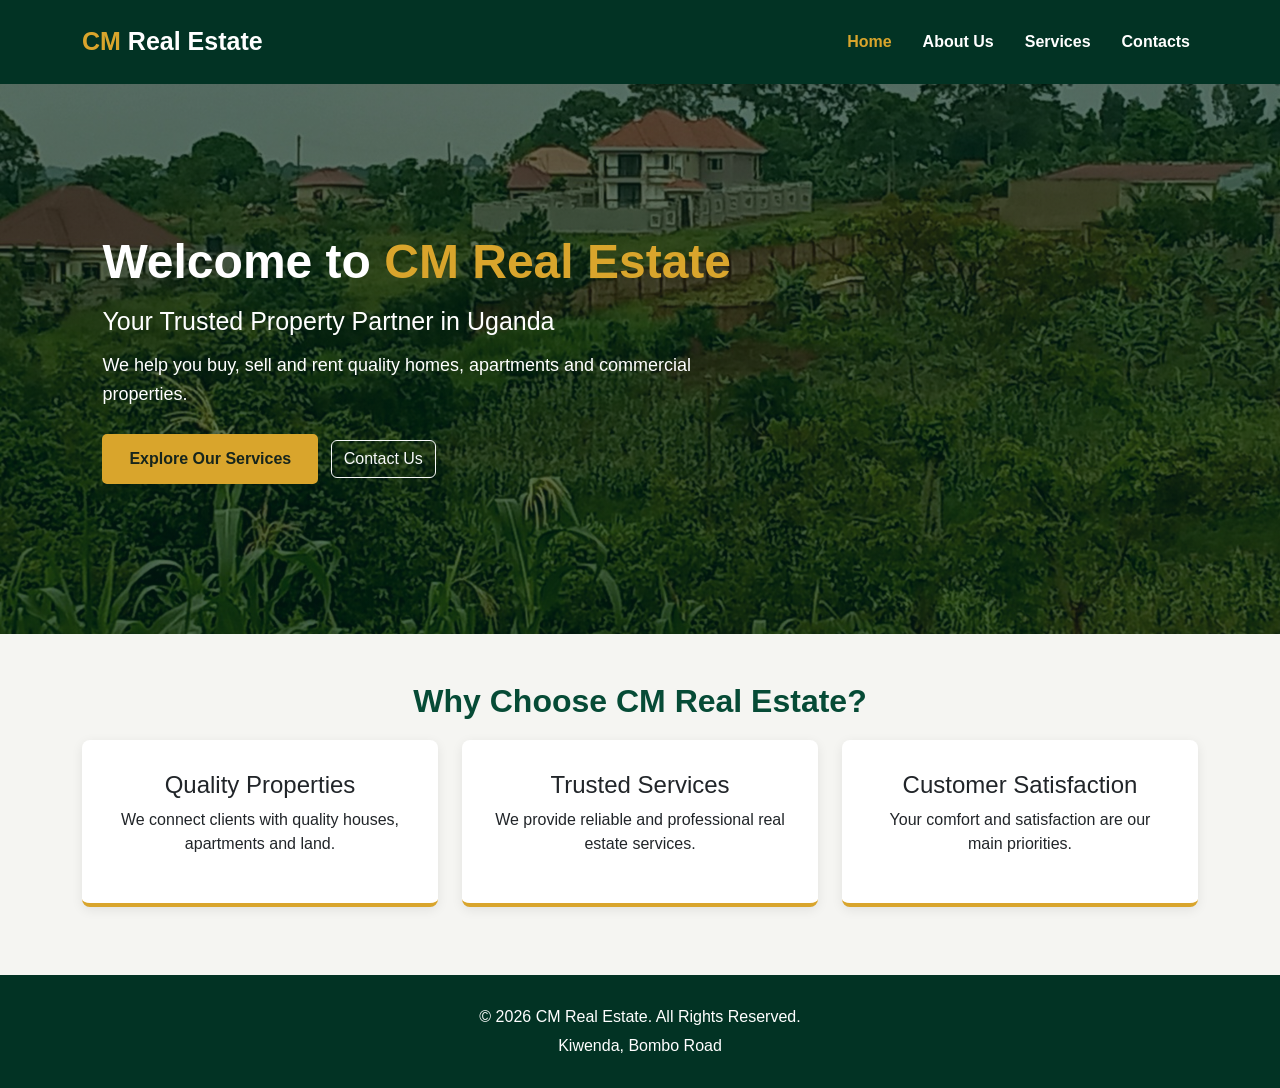
<file: index.html>
<!DOCTYPE html>
<html lang="en">
<head>
    <meta charset="UTF-8">
    <meta name="viewport" content="width=device-width, initial-scale=1.0">

    <title>CM Real Estate | Home</title>

    
    <link href="https://cdn.jsdelivr.net/npm/bootstrap@5.3.3/dist/css/bootstrap.min.css" rel="stylesheet">

    
    <link rel="stylesheet" href="style.css">
</head>

<body>


<nav class="navbar navbar-expand-lg navbar-dark">
    <div class="container">

        <a class="navbar-brand fw-bold" href="index.html">
            <span class="gold">CM</span> Real Estate
        </a>

        <button class="navbar-toggler" type="button"
                data-bs-toggle="collapse"
                data-bs-target="#mainNavbar">
            <span class="navbar-toggler-icon"></span>
        </button>

        <div class="collapse navbar-collapse" id="mainNavbar">

            <ul class="navbar-nav ms-auto">
                <li class="nav-item">
                    <a class="nav-link active" href="index.html">Home</a>
                </li>

                <li class="nav-item">
                    <a class="nav-link" href="about.html">About Us</a>
                </li>

                <li class="nav-item">
                    <a class="nav-link" href="services.html">Services</a>
                </li>

                <li class="nav-item">
                    <a class="nav-link" href="contacts.html">Contacts</a>
                </li>
            </ul>

        </div>
    </div>
</nav>

<section class="hero">
    <div class="hero-content">

        <h1>Welcome to <span class="gold">CM Real Estate</span></h1>

        <h2>Your Trusted Property Partner in Uganda</h2>

        <p>
            We help you buy, sell and rent quality homes,
            apartments and commercial properties.
        </p>

        <a href="services.html" class="btn btn-gold">
            Explore Our Services
        </a>

        <a href="contacts.html" class="btn btn-outline-light ms-2">
            Contact Us
        </a>

    </div>
</section>


<section class="container py-5">

    <h2 class="section-title">Why Choose CM Real Estate?</h2>

    <div class="row g-4">

        <div class="col-md-4">
            <div class="card feature-card">
                <div class="card-body text-center">
                    <h4>Quality Properties</h4>
                    <p>We connect clients with quality houses,
                    apartments and land.</p>
                </div>
            </div>
        </div>

        <div class="col-md-4">
            <div class="card feature-card">
                <div class="card-body text-center">
                    <h4>Trusted Services</h4>
                    <p>We provide reliable and professional
                    real estate services.</p>
                </div>
            </div>
        </div>

        <div class="col-md-4">
            <div class="card feature-card">
                <div class="card-body text-center">
                    <h4>Customer Satisfaction</h4>
                    <p>Your comfort and satisfaction are
                    our main priorities.</p>
                </div>
            </div>
        </div>

    </div>
</section>


<footer>
    <p>&copy; 2026 CM Real Estate. All Rights Reserved.</p>
    <p>Kiwenda, Bombo Road</p>
</footer>

<script src="https://cdn.jsdelivr.net/npm/bootstrap@5.3.3/dist/js/bootstrap.bundle.min.js"></script>

</body>
</html>
</file>
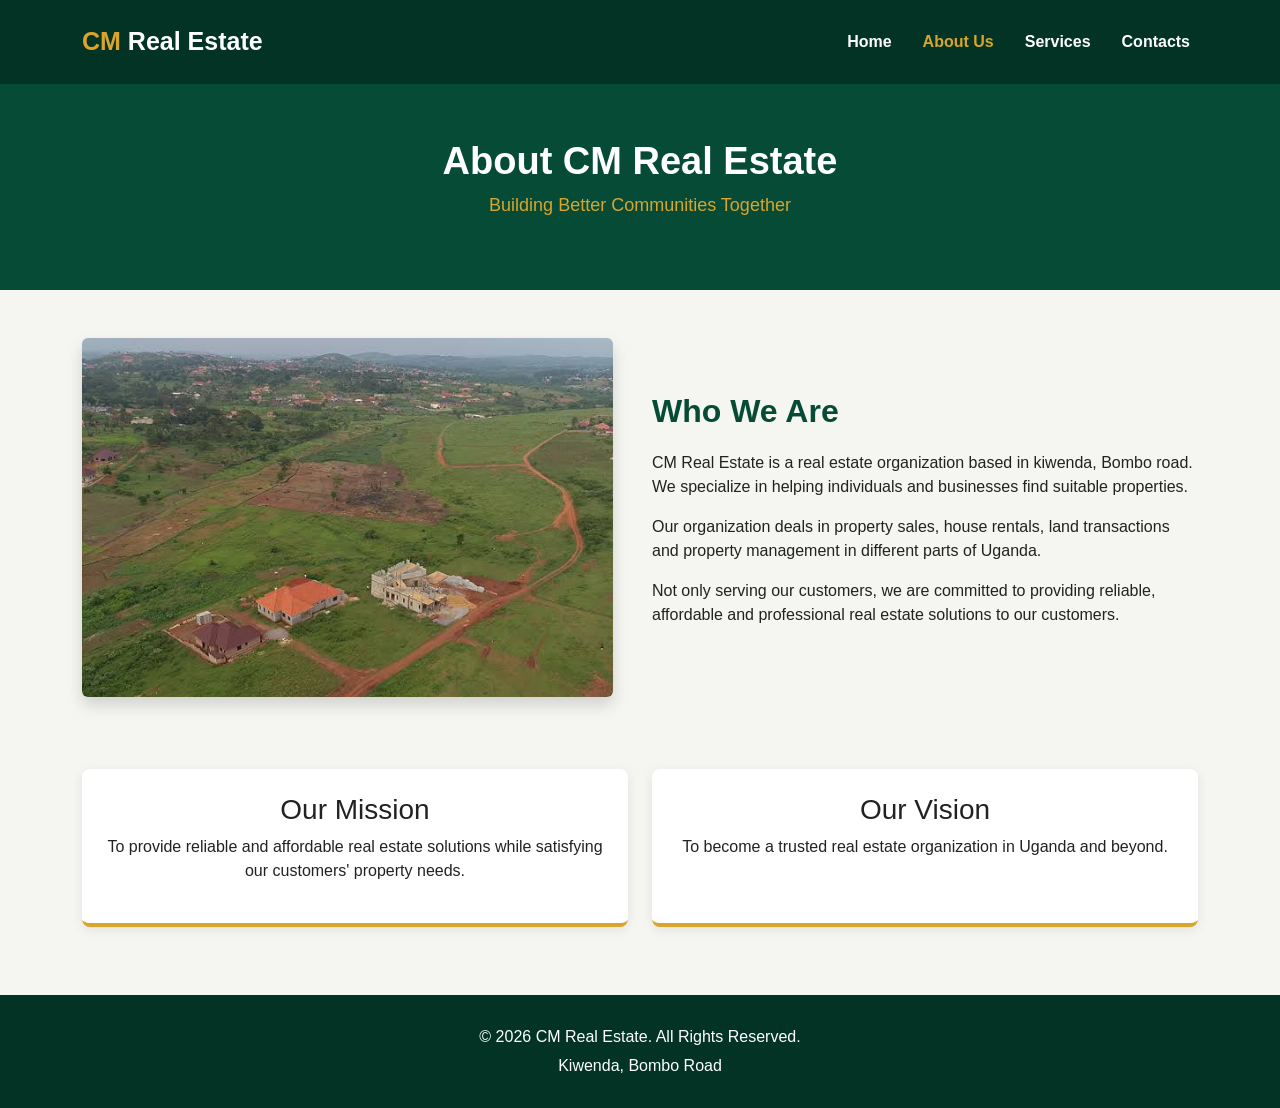
<file: about.html>
<!DOCTYPE html>
<html lang="en">
<head>
    <meta charset="UTF-8">
    <meta name="viewport" content="width=device-width, initial-scale=1.0">

    <title>About Us | CM Real Estate</title>

    <link href="https://cdn.jsdelivr.net/npm/bootstrap@5.3.3/dist/css/bootstrap.min.css" rel="stylesheet">

    <link rel="stylesheet" href="style.css">
</head>

<body>

<nav class="navbar navbar-expand-lg navbar-dark">
    <div class="container">

        <a class="navbar-brand fw-bold" href="index.html">
            <span class="gold">CM</span> Real Estate
        </a>

        <button class="navbar-toggler" type="button"
                data-bs-toggle="collapse"
                data-bs-target="#mainNavbar">
            <span class="navbar-toggler-icon"></span>
        </button>

        <div class="collapse navbar-collapse" id="mainNavbar">
            <ul class="navbar-nav ms-auto">
                <li class="nav-item"><a class="nav-link" href="index.html">Home</a></li>
                <li class="nav-item"><a class="nav-link active" href="about.html">About Us</a></li>
                <li class="nav-item"><a class="nav-link" href="services.html">Services</a></li>
                <li class="nav-item"><a class="nav-link" href="contacts.html">Contacts</a></li>
            </ul>
        </div>

    </div>
</nav>

<section class="page-heading">
    <h1>About CM Real Estate</h1>
    <p>Building Better Communities Together</p>
</section>


<section class="container py-5">

    <div class="row align-items-center g-4">

        <div class="col-md-6">
            <img src="pic.jpg"
                 class="img-fluid rounded shadow"
                 alt="our sites">
        </div>

        <div class="col-md-6">

            <h2>Who We Are</h2>

            <p>
                CM Real Estate is a real estate organization
                based in kiwenda, Bombo road. We specialize in
                helping individuals and businesses find
                suitable properties.
            </p>

            <p>
                Our organization deals in property sales,
                house rentals, land transactions and
                property management in different parts of Uganda. 
            </p>

            <p>
                Not only serving our customers, we are committed to providing reliable,
                affordable and professional real estate
                solutions to our customers.
            </p>

        </div>
    </div>

    <div class="row text-center mt-5 g-4">

        <div class="col-md-6">
            <div class="feature-card p-4">
                <h3>Our Mission</h3>
                <p>
                    To provide reliable and affordable
                    real estate solutions while satisfying
                    our customers' property needs.
                </p>
            </div>
        </div>

        <div class="col-md-6">
            <div class="feature-card p-4">
                <h3>Our Vision</h3>
                <p>
                    To become a trusted real estate
                    organization in Uganda and beyond.
                </p>
            </div>
        </div>

    </div>

</section>

<footer>
    <p>&copy; 2026 CM Real Estate. All Rights Reserved.</p>
    <p>Kiwenda, Bombo Road</p>
</footer>

<script src="https://cdn.jsdelivr.net/npm/bootstrap@5.3.3/dist/js/bootstrap.bundle.min.js"></script>

</body>
</html>
</file>
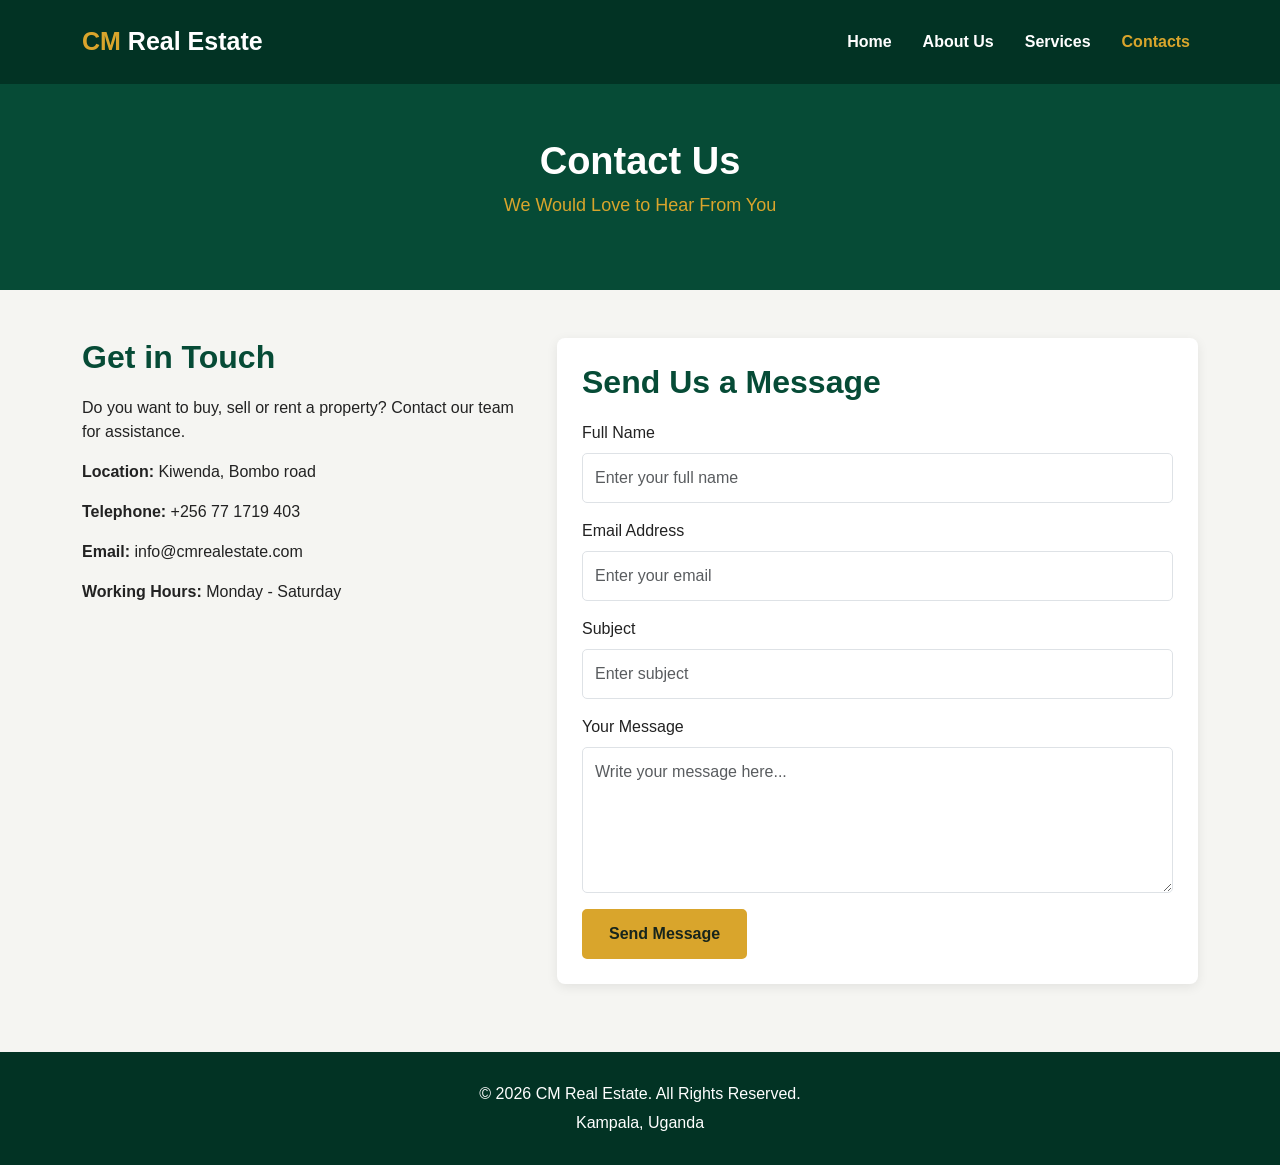
<file: Contacts.html>
<!DOCTYPE html>
<html lang="en">
<head>
    <meta charset="UTF-8">
    <meta name="viewport" content="width=device-width, initial-scale=1.0">

    <title>Contact Us | CM Real Estate</title>

    <link href="https://cdn.jsdelivr.net/npm/bootstrap@5.3.3/dist/css/bootstrap.min.css" rel="stylesheet">

    <link rel="stylesheet" href="style.css">
</head>

<body>

<nav class="navbar navbar-expand-lg navbar-dark">
    <div class="container">

        <a class="navbar-brand fw-bold" href="index.html">
            <span class="gold">CM</span> Real Estate
        </a>

        <button class="navbar-toggler" type="button"
                data-bs-toggle="collapse"
                data-bs-target="#mainNavbar">
            <span class="navbar-toggler-icon"></span>
        </button>

        <div class="collapse navbar-collapse" id="mainNavbar">
            <ul class="navbar-nav ms-auto">
                <li class="nav-item"><a class="nav-link" href="index.html">Home</a></li>
                <li class="nav-item"><a class="nav-link" href="about.html">About Us</a></li>
                <li class="nav-item"><a class="nav-link" href="services.html">Services</a></li>
                <li class="nav-item"><a class="nav-link active" href="contacts.html">Contacts</a></li>
            </ul>
        </div>

    </div>
</nav>

<section class="page-heading">
    <h1>Contact Us</h1>
    <p>We Would Love to Hear From You</p>
</section>

<section class="container py-5">

    <div class="row g-4">

      
        <div class="col-md-5">

            <h2>Get in Touch</h2>

            <p>
                Do you want to buy, sell or rent a property?
                Contact our team for assistance.
            </p>

            <p><strong>Location:</strong> Kiwenda, Bombo road</p>

            <p><strong>Telephone:</strong> +256 77 1719 403</p>

            <p><strong>Email:</strong> info@cmrealestate.com</p>

            <p><strong>Working Hours:</strong> Monday - Saturday</p>

        </div>

        
        <div class="col-md-7">

            <div class="contact-box">

                <h2>Send Us a Message</h2>

                <form action="#" method="post">

                    <div class="mb-3">
                        <label class="form-label">Full Name</label>
                        <input type="text" class="form-control"
                               placeholder="Enter your full name" required>
                    </div>

                    <div class="mb-3">
                        <label class="form-label">Email Address</label>
                        <input type="email" class="form-control"
                               placeholder="Enter your email" required>
                    </div>

                    <div class="mb-3">
                        <label class="form-label">Subject</label>
                        <input type="text" class="form-control"
                               placeholder="Enter subject">
                    </div>

                    <div class="mb-3">
                        <label class="form-label">Your Message</label>
                        <textarea class="form-control" rows="5"
                                  placeholder="Write your message here..."
                                  required></textarea>
                    </div>

                    <button type="submit" class="btn btn-gold">
                        Send Message
                    </button>

                </form>

            </div>

        </div>

    </div>

</section>

<footer>
    <p>&copy; 2026 CM Real Estate. All Rights Reserved.</p>
    <p>Kampala, Uganda</p>
</footer>

<script src="https://cdn.jsdelivr.net/npm/bootstrap@5.3.3/dist/js/bootstrap.bundle.min.js"></script>

</body>
</html>
</file>
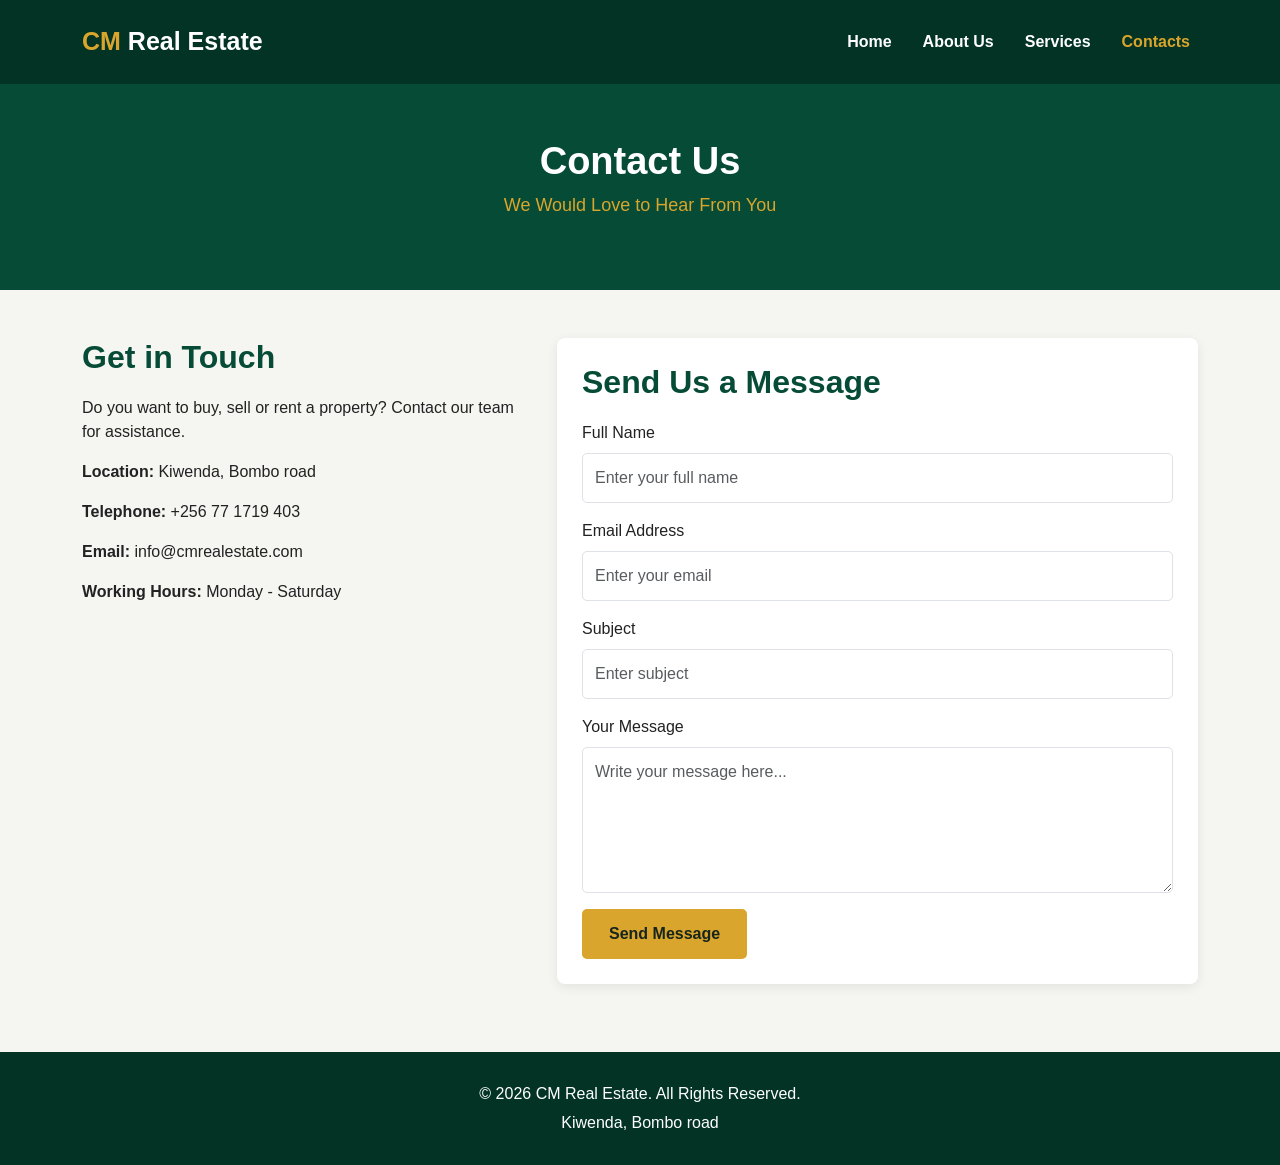
<file: contacts.html>
<!DOCTYPE html>
<html lang="en">
<head>
    <meta charset="UTF-8">
    <meta name="viewport" content="width=device-width, initial-scale=1.0">

    <title>Contact Us | CM Real Estate</title>

    <link href="https://cdn.jsdelivr.net/npm/bootstrap@5.3.3/dist/css/bootstrap.min.css" rel="stylesheet">

    <link rel="stylesheet" href="style.css">
</head>

<body>

<nav class="navbar navbar-expand-lg navbar-dark">
    <div class="container">

        <a class="navbar-brand fw-bold" href="index.html">
            <span class="gold">CM</span> Real Estate
        </a>

        <button class="navbar-toggler" type="button"
                data-bs-toggle="collapse"
                data-bs-target="#mainNavbar">
            <span class="navbar-toggler-icon"></span>
        </button>

        <div class="collapse navbar-collapse" id="mainNavbar">
            <ul class="navbar-nav ms-auto">
                <li class="nav-item"><a class="nav-link" href="index.html">Home</a></li>
                <li class="nav-item"><a class="nav-link" href="about.html">About Us</a></li>
                <li class="nav-item"><a class="nav-link" href="services.html">Services</a></li>
                <li class="nav-item"><a class="nav-link active" href="contacts.html">Contacts</a></li>
            </ul>
        </div>

    </div>
</nav>

<section class="page-heading">
    <h1>Contact Us</h1>
    <p>We Would Love to Hear From You</p>
</section>

<section class="container py-5">

    <div class="row g-4">

      
        <div class="col-md-5">

            <h2>Get in Touch</h2>

            <p>
                Do you want to buy, sell or rent a property?
                Contact our team for assistance.
            </p>

            <p><strong>Location:</strong> Kiwenda, Bombo road</p>

            <p><strong>Telephone:</strong> +256 77 1719 403</p>

            <p><strong>Email:</strong> info@cmrealestate.com</p>

            <p><strong>Working Hours:</strong> Monday - Saturday</p>

        </div>

        
        <div class="col-md-7">

            <div class="contact-box">

                <h2>Send Us a Message</h2>

                <form action="#" method="post">

                    <div class="mb-3">
                        <label class="form-label">Full Name</label>
                        <input type="text" class="form-control"
                               placeholder="Enter your full name" required>
                    </div>

                    <div class="mb-3">
                        <label class="form-label">Email Address</label>
                        <input type="email" class="form-control"
                               placeholder="Enter your email" required>
                    </div>

                    <div class="mb-3">
                        <label class="form-label">Subject</label>
                        <input type="text" class="form-control"
                               placeholder="Enter subject">
                    </div>

                    <div class="mb-3">
                        <label class="form-label">Your Message</label>
                        <textarea class="form-control" rows="5"
                                  placeholder="Write your message here..."
                                  required></textarea>
                    </div>

                    <button type="submit" class="btn btn-gold">
                        Send Message
                    </button>

                </form>

            </div>

        </div>

    </div>

</section>

<footer>
    <p>&copy; 2026 CM Real Estate. All Rights Reserved.</p>
    <p>Kiwenda, Bombo road</p>
</footer>

<script src="https://cdn.jsdelivr.net/npm/bootstrap@5.3.3/dist/js/bootstrap.bundle.min.js"></script>

</body>
</html>
</file>
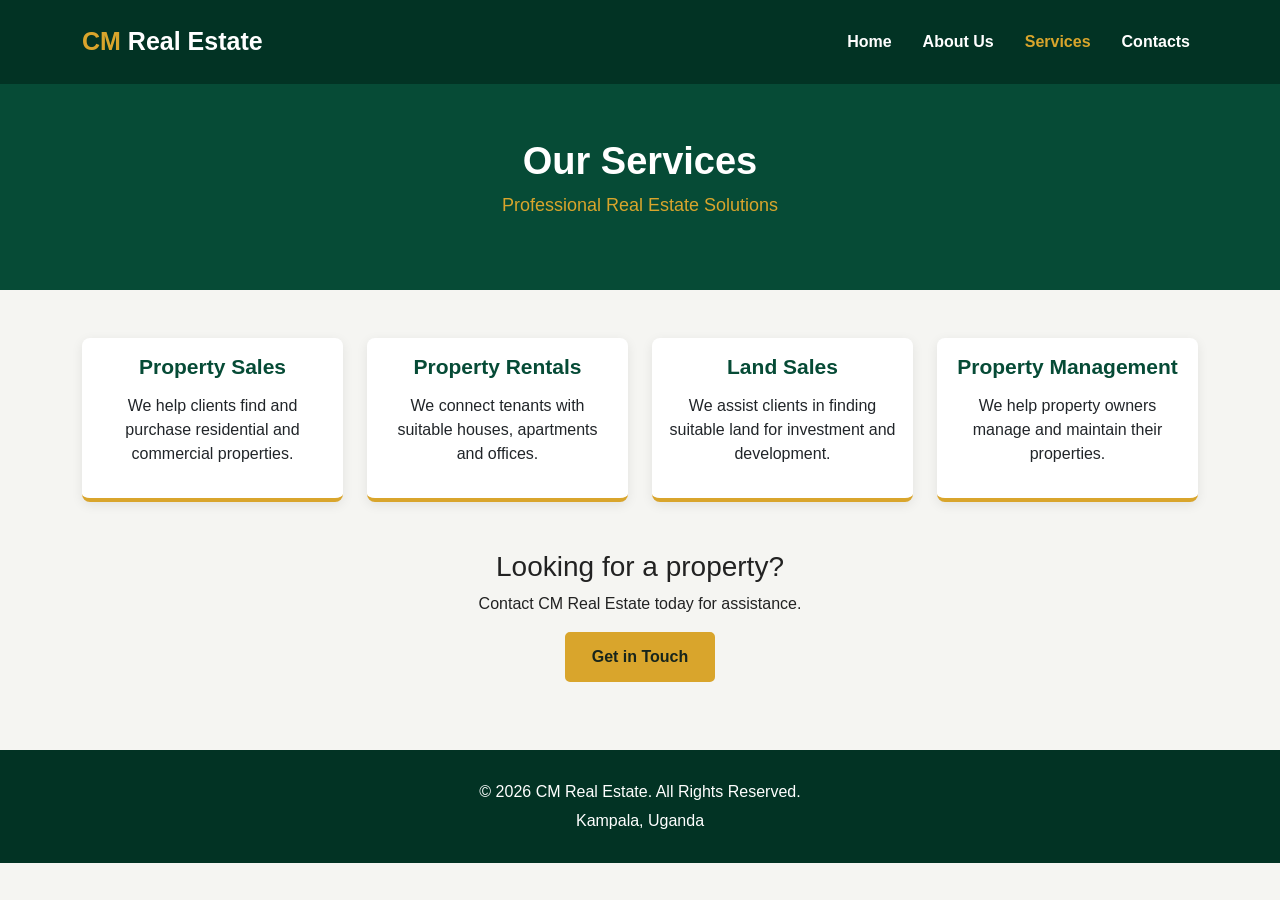
<file: services.html>
<!DOCTYPE html>
<html lang="en">
<head>
    <meta charset="UTF-8">
    <meta name="viewport" content="width=device-width, initial-scale=1.0">

    <title>Our Services | CM Real Estate</title>

    <link href="https://cdn.jsdelivr.net/npm/bootstrap@5.3.3/dist/css/bootstrap.min.css" rel="stylesheet">

    <link rel="stylesheet" href="style.css">
</head>

<body>

<nav class="navbar navbar-expand-lg navbar-dark">
    <div class="container">

        <a class="navbar-brand fw-bold" href="index.html">
            <span class="gold">CM</span> Real Estate
        </a>

        <button class="navbar-toggler" type="button"
                data-bs-toggle="collapse"
                data-bs-target="#mainNavbar">
            <span class="navbar-toggler-icon"></span>
        </button>

        <div class="collapse navbar-collapse" id="mainNavbar">
            <ul class="navbar-nav ms-auto">
                <li class="nav-item"><a class="nav-link" href="index.html">Home</a></li>
                <li class="nav-item"><a class="nav-link" href="about.html">About Us</a></li>
                <li class="nav-item"><a class="nav-link active" href="services.html">Services</a></li>
                <li class="nav-item"><a class="nav-link" href="contacts.html">Contacts</a></li>
            </ul>
        </div>

    </div>
</nav>

<section class="page-heading">
    <h1>Our Services</h1>
    <p>Professional Real Estate Solutions</p>
</section>

<section class="container py-5">

    <div class="row g-4">

        <div class="col-md-6 col-lg-3">
            <div class="card service-card h-100">
                <div class="card-body text-center">
                    <h3>Property Sales</h3>
                    <p>
                        We help clients find and purchase
                        residential and commercial properties.
                    </p>
                </div>
            </div>
        </div>

        <div class="col-md-6 col-lg-3">
            <div class="card service-card h-100">
                <div class="card-body text-center">
                    <h3>Property Rentals</h3>
                    <p>
                        We connect tenants with suitable
                        houses, apartments and offices.
                    </p>
                </div>
            </div>
        </div>

        <div class="col-md-6 col-lg-3">
            <div class="card service-card h-100">
                <div class="card-body text-center">
                    <h3>Land Sales</h3>
                    <p>
                        We assist clients in finding
                        suitable land for investment
                        and development.
                    </p>
                </div>
            </div>
        </div>

        <div class="col-md-6 col-lg-3">
            <div class="card service-card h-100">
                <div class="card-body text-center">
                    <h3>Property Management</h3>
                    <p>
                        We help property owners manage
                        and maintain their properties.
                    </p>
                </div>
            </div>
        </div>

    </div>

    <div class="text-center mt-5">
        <h3>Looking for a property?</h3>
        <p>Contact CM Real Estate today for assistance.</p>
        <a href="contacts.html" class="btn btn-gold">
            Get in Touch
        </a>
    </div>

</section>

<footer>
    <p>&copy; 2026 CM Real Estate. All Rights Reserved.</p>
    <p>Kampala, Uganda</p>
</footer>

<script src="https://cdn.jsdelivr.net/npm/bootstrap@5.3.3/dist/js/bootstrap.bundle.min.js"></script>
</body>
</html>
</file>
<file: style.css>
* {
    margin: 0;
    padding: 0;
    box-sizing: border-box;
}

body {
    font-family: Arial, sans-serif;
    background-color: #f5f5f2;
    color: #222;
}



:root {
    --green: #064b36;
    --dark-green: #023324;
    --gold: #d9a52c;
    --white: #ffffff;
}



.navbar {
    background-color: var(--dark-green);
    padding: 18px 0;
}

.navbar-brand {
    font-size: 25px;
    color: var(--white) !important;
}

.gold {
    color: var(--gold);
}

.nav-link {
    color: var(--white) !important;
    margin-left: 15px;
    font-weight: 600;
    transition: 0.3s;
}

.nav-link:hover,
.nav-link.active {
    color: var(--gold) !important;
}



.hero {
    min-height: 550px;

    background:
        linear-gradient(
            rgba(0, 35, 24, 0.55),
            rgba(0, 35, 24, 0.55)
        ),
        url("our.jpg");

    background-size: cover;
    background-position: center;
    background-repeat: no-repeat;

    display: flex;
    align-items: center;

    padding: 60px 8%;
}

.hero-content {
    color: white;
    max-width: 650px;
}

.hero-content h1 {
    font-size: 48px;
    font-weight: bold;
    margin-bottom: 15px;
}

.hero-content h2 {
    font-size: 25px;
    margin-bottom: 15px;
}

.hero-content p {
    font-size: 18px;
    margin-bottom: 25px;
    line-height: 1.6;
}


.btn-gold {
    background-color: var(--gold);
    color: #17251c;
    border: 2px solid var(--gold);
    padding: 11px 25px;
    font-weight: bold;
    border-radius: 5px;
    transition: 0.3s;
}

.btn-gold:hover {
    background-color: #b98a20;
    border-color: #b98a20;
    color: white;
}


.section-title {
    text-align: center;
    color: var(--green);
    font-weight: bold;
    margin-bottom: 35px;
}

.page-heading {
    background-color: var(--green);
    color: white;
    text-align: center;
    padding: 55px 15px;
}

.page-heading h1 {
    font-size: 38px;
    font-weight: bold;
}

.page-heading p {
    font-size: 18px;
    color: var(--gold);
}



.feature-card {
    background-color: white;
    border: none;
    border-bottom: 4px solid var(--gold);
    border-radius: 8px;
    padding: 15px;
    height: 100%;
    box-shadow: 0 3px 12px rgba(0,0,0,0.08);
    transition: 0.3s;
}

.feature-card:hover,
.service-card:hover {
    transform: translateY(-5px);
}



.service-card {
    border: none;
    border-radius: 8px;
    border-bottom: 4px solid var(--gold);
    box-shadow: 0 3px 12px rgba(0,0,0,0.08);
    transition: 0.3s;
}

.service-card h3 {
    color: var(--green);
    font-size: 21px;
    font-weight: bold;
    margin-bottom: 15px;
}



.container h2 {
    color: var(--green);
    font-weight: bold;
    margin-bottom: 20px;
}



.contact-box {
    background-color: white;
    padding: 25px;
    border-radius: 8px;
    box-shadow: 0 3px 12px rgba(0,0,0,0.08);
}

.form-control {
    padding: 12px;
    border-radius: 5px;
}

.form-control:focus {
    border-color: var(--gold);
    box-shadow: 0 0 5px rgba(217,165,44,0.4);
}



footer {
    background-color: var(--dark-green);
    color: white;
    text-align: center;
    padding: 25px 10px;
    margin-top: 20px;
}

footer p {
    margin: 5px;
}



@media screen and (max-width: 768px) {

    .hero {
        min-height: 450px;
        padding: 40px 6%;
    }

    .hero-content h1 {
        font-size: 34px;
    }

    .hero-content h2 {
        font-size: 21px;
    }

    .hero-content p {
        font-size: 16px;
    }

    .page-heading h1 {
        font-size: 30px;
    }

    .navbar-brand {
        font-size: 21px;
    }
}
</file>
